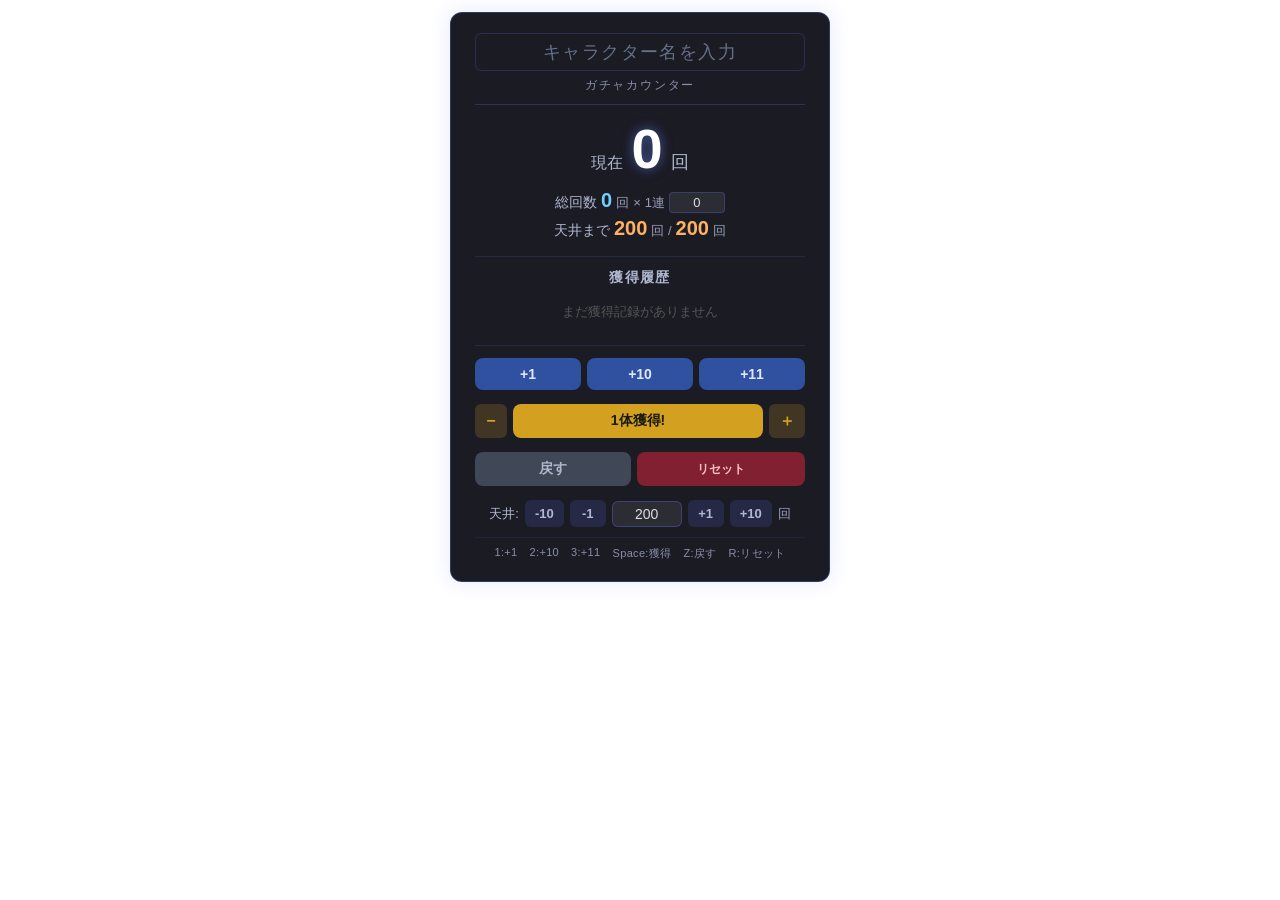
<file: index.html>
<!DOCTYPE html>
<html lang="ja">
<head>
  <meta charset="UTF-8">
  <meta name="viewport" content="width=device-width, initial-scale=1.0">
  <title>ガチャカウンター</title>
  <link rel="stylesheet" href="css/style.css">
</head>
<body>
  <div class="container">
    <!-- タイトル -->
    <div class="title">
      <div class="char-name-input" id="charNameInput" contenteditable="true" data-placeholder="キャラクター名を入力"></div>
      <span class="title-sub">ガチャカウンター</span>
    </div>

    <!-- メインカウンター -->
    <div class="counter-section">
      <div class="main-counter">
        <span class="counter-label">現在</span>
        <span class="counter-value" id="currentStreak">0</span>
        <span class="counter-unit">回</span>
      </div>

      <div class="sub-counters">
        <div class="sub-counter total-counter">
          <div class="total-left">
            <span class="sub-label">総回数</span>
            <span class="sub-value" id="totalCount">0</span>
            <span class="sub-unit">回</span>
          </div>
          <span class="sub-unit">×</span>
          <div class="total-right">
            <span class="sub-unit">1連</span>
            <input class="credit-input" type="number" id="creditInput" value="0" min="0" max="99999">
          </div>
        </div>
        <div class="sub-counter credit-counter" id="creditRow">
          <span class="sub-label">消費</span>
          <span class="sub-value" id="totalCredit">0</span>
        </div>
        <div class="sub-counter pity-counter">
          <span class="sub-label">天井まで</span>
          <span class="sub-value" id="pityRemain">200</span>
          <span class="sub-unit">回 /</span>
          <span class="sub-value" id="pityLimitDisplay">200</span>
          <span class="sub-unit">回</span>
        </div>
      </div>
    </div>

    <!-- 獲得履歴 -->
    <div class="history-section">
      <h2 class="history-title">獲得履歴</h2>
      <div class="history-list" id="historyList">
        <p class="history-empty">まだ獲得記録がありません</p>
      </div>
      <div class="history-summary" id="historySummary"></div>
    </div>

    <!-- 操作ボタン -->
    <div class="controls-section">
      <div class="button-row">
        <button class="btn btn-pull" id="btnPull1" data-amount="1">+1</button>
        <button class="btn btn-pull" id="btnPull10" data-amount="10">+10</button>
        <button class="btn btn-pull" id="btnPull11" data-amount="11">+11</button>
      </div>
      <div class="button-row">
        <button class="btn-get-adjust" id="getCountMinus">−</button>
        <button class="btn btn-get" id="btnGet"><span id="getCountDisplay">1</span>体獲得!</button>
        <button class="btn-get-adjust" id="getCountPlus">＋</button>
      </div>
      <div class="button-row">
        <button class="btn btn-undo" id="btnUndo">戻す</button>
        <button class="btn btn-reset" id="btnReset">リセット</button>
      </div>

      <!-- 天井設定 -->
      <div class="setting-row">
        <label class="setting-label" for="pityInput">天井:</label>
        <button class="btn-pity-adjust" id="pityMinus10">-10</button>
        <button class="btn-pity-adjust" id="pityMinus1">-1</button>
        <input class="setting-input" type="number" id="pityInput" value="200" min="1" max="9999">
        <button class="btn-pity-adjust" id="pityPlus1">+1</button>
        <button class="btn-pity-adjust" id="pityPlus10">+10</button>
        <span class="setting-unit">回</span>
      </div>
    </div>

    <!-- ショートカット説明 -->
    <div class="shortcut-section">
      <span class="shortcut-item">1:+1</span>
      <span class="shortcut-item">2:+10</span>
      <span class="shortcut-item">3:+11</span>
      <span class="shortcut-item">Space:獲得</span>
      <span class="shortcut-item">Z:戻す</span>
      <span class="shortcut-item">R:リセット</span>
    </div>

    <!-- リセット確認ダイアログ -->
    <div class="confirm-overlay" id="confirmOverlay">
      <div class="confirm-dialog">
        <p class="confirm-message">全てのデータをリセットしますか？</p>
        <div class="confirm-buttons">
          <button class="btn btn-reset" id="confirmYes">リセットする</button>
          <button class="btn btn-undo" id="confirmNo">キャンセル</button>
        </div>
      </div>
    </div>
  </div>

  <script src="js/app.js"></script>
</body>
</html>
</file>
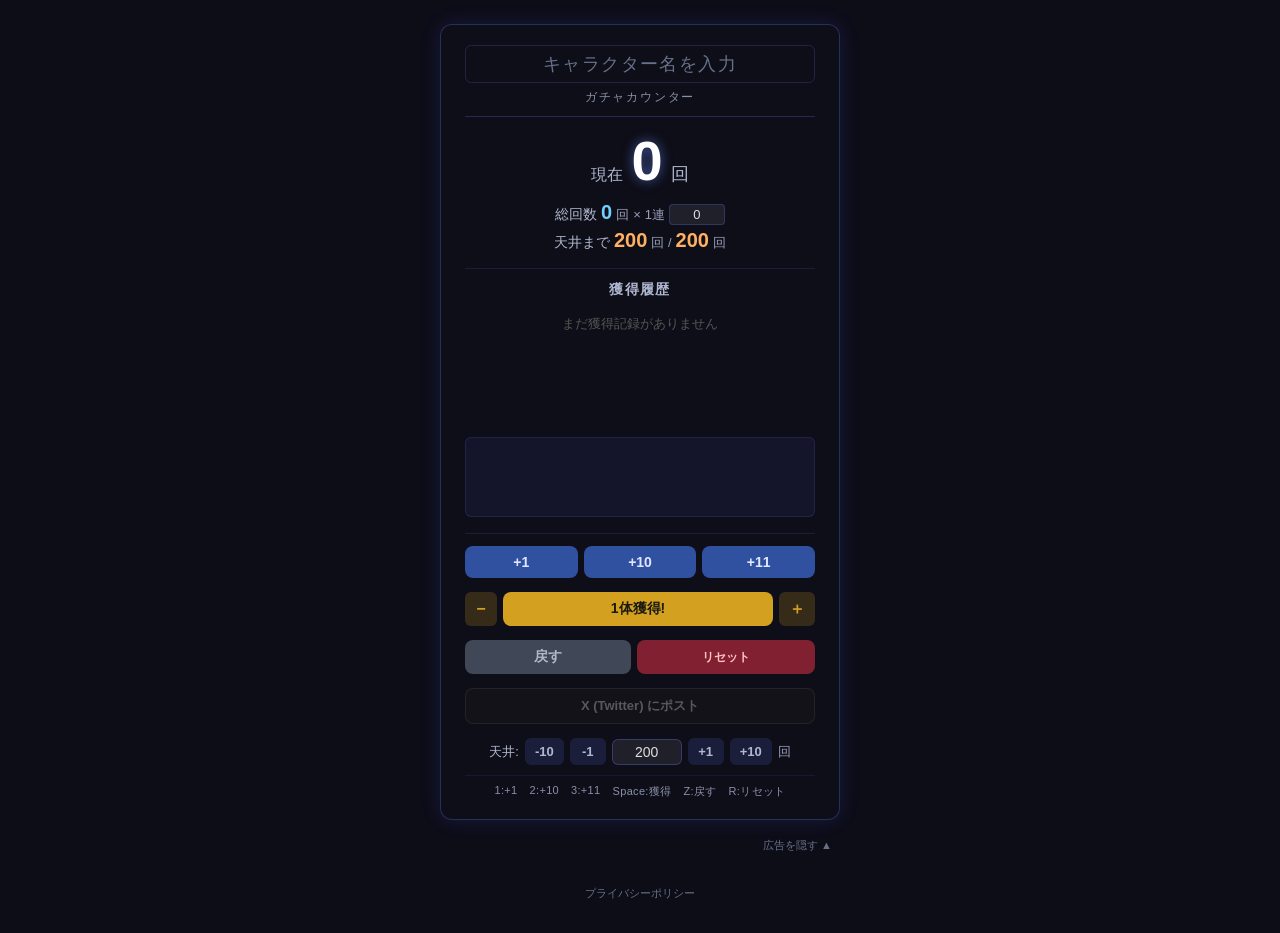
<file: browser/index.html>
<!DOCTYPE html>
<html lang="ja">
<head>
  <meta charset="UTF-8">
  <meta name="viewport" content="width=device-width, initial-scale=1.0">
  <title>ガチャカウンター</title>

  <!-- OGP / Twitter Card -->
  <meta property="og:type"        content="website">
  <meta property="og:url"         content="https://2026-obs-gacha-counter.vercel.app">
  <meta property="og:site_name"   content="ガチャカウンター">
  <meta property="og:locale"      content="ja_JP">
  <meta property="og:title"       content="ガチャカウンター">
  <meta property="og:description" content="ガチャの回数・獲得履歴を記録できるカウンターツールです。OBS配信でも使えます。">
  <meta property="og:image"       content="https://2026-obs-gacha-counter.vercel.app/ogp.png">

  <meta name="twitter:card"        content="summary_large_image">
  <meta name="twitter:url"         content="https://2026-obs-gacha-counter.vercel.app">
  <meta name="twitter:title"       content="ガチャカウンター">
  <meta name="twitter:description" content="ガチャの回数・獲得履歴を記録できるカウンターツールです。OBS配信でも使えます。">
  <meta name="twitter:image"       content="https://2026-obs-gacha-counter.vercel.app/ogp.png">

  <!-- Google tag (gtag.js) -->
  <script async src="https://www.googletagmanager.com/gtag/js?id=G-4J7GJDFZ3C"></script>
  <script>
    window.dataLayer = window.dataLayer || [];
    function gtag(){dataLayer.push(arguments);}
    gtag('js', new Date());

    gtag('config', 'G-4J7GJDFZ3C');
  </script>

  <link rel="icon" href="favicon.ico">
  <link rel="stylesheet" href="css/style.css">
</head>
<body>
  <div class="page-wrapper">
    <div class="container">
      <!-- タイトル -->
      <div class="title">
        <div class="char-name-input" id="charNameInput" contenteditable="true" data-placeholder="キャラクター名を入力"></div>
        <span class="title-sub">ガチャカウンター</span>
      </div>

      <!-- メインカウンター -->
      <div class="counter-section">
        <div class="main-counter">
          <span class="counter-label">現在</span>
          <span class="counter-value" id="currentStreak">0</span>
          <span class="counter-unit">回</span>
        </div>

        <div class="sub-counters">
          <div class="sub-counter total-counter">
            <div class="total-left">
              <span class="sub-label">総回数</span>
              <span class="sub-value" id="totalCount">0</span>
              <span class="sub-unit">回</span>
            </div>
            <span class="sub-unit">×</span>
            <div class="total-right">
              <span class="sub-unit">1連</span>
              <input class="credit-input" type="number" id="creditInput" value="0" min="0" max="99999">
            </div>
          </div>
          <div class="sub-counter credit-counter" id="creditRow">
            <span class="sub-label">消費</span>
            <span class="sub-value" id="totalCredit">0</span>
          </div>
          <div class="sub-counter pity-counter">
            <span class="sub-label">天井まで</span>
            <span class="sub-value" id="pityRemain">200</span>
            <span class="sub-unit">回 /</span>
            <span class="sub-value" id="pityLimitDisplay">200</span>
            <span class="sub-unit">回</span>
          </div>
        </div>
      </div>

      <!-- 獲得履歴 -->
      <div class="history-section">
        <h2 class="history-title">獲得履歴</h2>
        <div class="history-list" id="historyList">
          <p class="history-empty">まだ獲得記録がありません</p>
        </div>
        <div class="history-summary" id="historySummary"></div>
      </div>

      <!-- 操作ボタン -->
      <div class="controls-section">
        <div class="button-row">
          <button class="btn btn-pull" id="btnPull1" data-amount="1">+1</button>
          <button class="btn btn-pull" id="btnPull10" data-amount="10">+10</button>
          <button class="btn btn-pull" id="btnPull11" data-amount="11">+11</button>
        </div>
        <div class="button-row">
          <button class="btn-get-adjust" id="getCountMinus">−</button>
          <button class="btn btn-get" id="btnGet"><span id="getCountDisplay">1</span>体獲得!</button>
          <button class="btn-get-adjust" id="getCountPlus">＋</button>
        </div>
        <div class="button-row">
          <button class="btn btn-undo" id="btnUndo">戻す</button>
          <button class="btn btn-reset" id="btnReset">リセット</button>
        </div>

        <!-- Xポストボタン -->
        <div class="button-row">
          <button class="btn btn-tweet" id="btnTweet" disabled>X (Twitter) にポスト</button>
        </div>

        <!-- 天井設定 -->
        <div class="setting-row">
          <label class="setting-label" for="pityInput">天井:</label>
          <button class="btn-pity-adjust" id="pityMinus10">-10</button>
          <button class="btn-pity-adjust" id="pityMinus1">-1</button>
          <input class="setting-input" type="number" id="pityInput" value="200" min="1" max="9999">
          <button class="btn-pity-adjust" id="pityPlus1">+1</button>
          <button class="btn-pity-adjust" id="pityPlus10">+10</button>
          <span class="setting-unit">回</span>
        </div>
      </div>

      <!-- ショートカット説明 -->
      <div class="shortcut-section">
        <span class="shortcut-item">1:+1</span>
        <span class="shortcut-item">2:+10</span>
        <span class="shortcut-item">3:+11</span>
        <span class="shortcut-item">Space:獲得</span>
        <span class="shortcut-item">Z:戻す</span>
        <span class="shortcut-item">R:リセット</span>
      </div>

      <!-- リセット確認ダイアログ -->
      <div class="confirm-overlay" id="confirmOverlay">
        <div class="confirm-dialog">
          <p class="confirm-message">全てのデータをリセットしますか？</p>
          <div class="confirm-buttons">
            <button class="btn btn-reset" id="confirmYes">リセットする</button>
            <button class="btn btn-undo" id="confirmNo">キャンセル</button>
          </div>
        </div>
      </div>
    </div>

    <!-- 広告エリア（09で内容を設定） -->
    <div class="ad-section" id="adSection">
      <button class="ad-toggle" id="adToggle">広告を隠す ▲</button>
      <div class="ad-area" id="adArea">
        <!-- ここに A8.net / Amazonアソシエイト のバナータグを貼り付ける -->
        <!-- 例: -->
        <!-- <a href="https://px.a8.net/svt/ejp?a8mat=..." target="_blank">
               <img src="https://www22.a8.net/svt/bgt?aid=...&wid=..." width="300" height="250" alt="">
             </a> -->
      </div>
    </div>

    <!-- フッター -->
    <footer class="page-footer">
      <a href="privacy.html" class="footer-link">プライバシーポリシー</a>
    </footer>
  </div>

  <script src="js/app.js"></script>
</body>
</html>
</file>
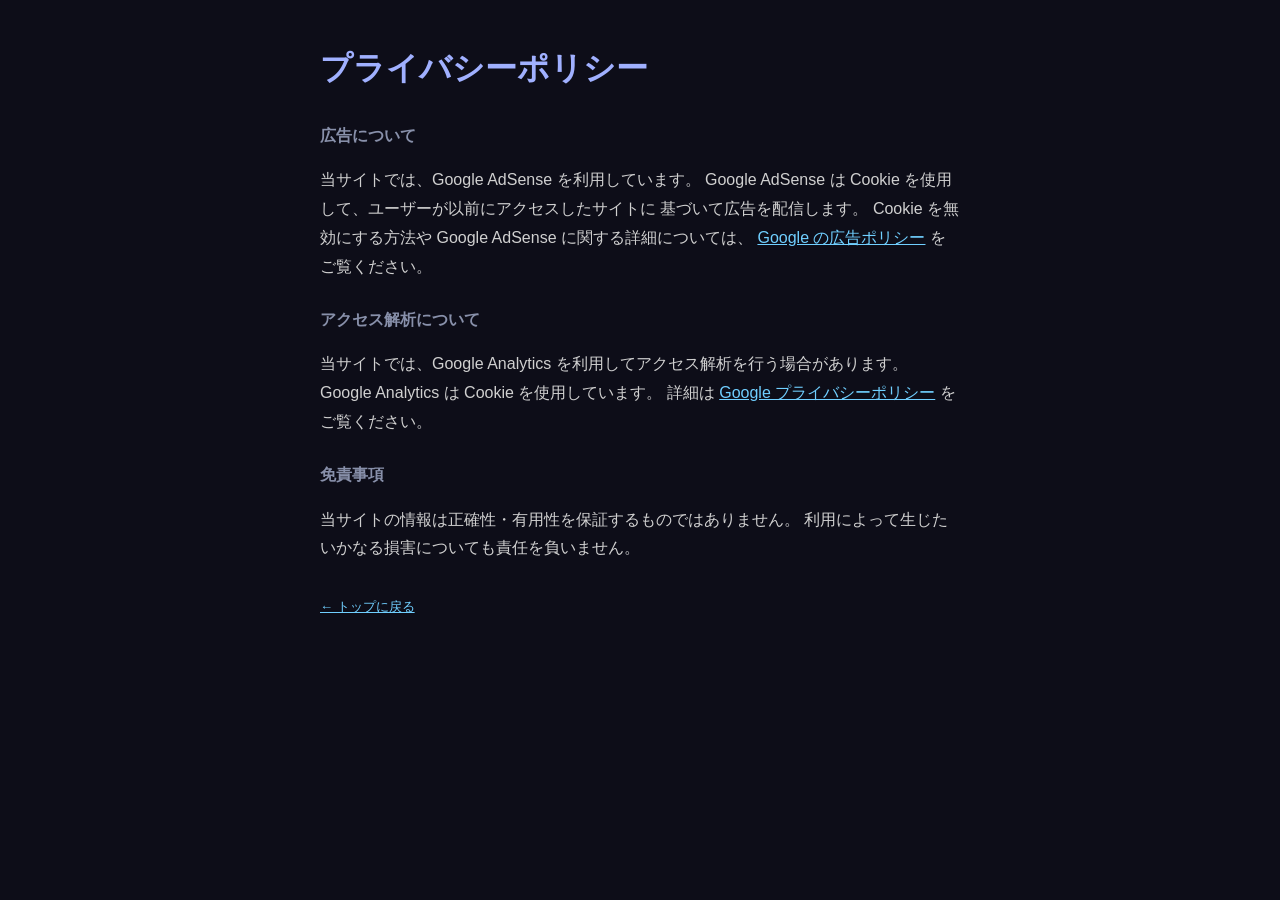
<file: browser/privacy.html>
<!DOCTYPE html>
<html lang="ja">
<head>
  <meta charset="UTF-8">
  <meta name="viewport" content="width=device-width, initial-scale=1.0">
  <title>プライバシーポリシー - ガチャカウンター</title>
  <style>
    body {
      background: #0d0d18;
      color: #d0d0d0;
      font-family: "Segoe UI", "Hiragino Kaku Gothic ProN", "Noto Sans JP", sans-serif;
      max-width: 640px;
      margin: 40px auto;
      padding: 0 20px;
      line-height: 1.8;
    }
    h1 { color: #a0b0ff; margin-bottom: 24px; }
    h2 { color: #8890aa; margin: 24px 0 8px; font-size: 16px; }
    a  { color: #70cfff; }
  </style>
</head>
<body>
  <h1>プライバシーポリシー</h1>

  <h2>広告について</h2>
  <p>
    当サイトでは、Google AdSense を利用しています。
    Google AdSense は Cookie を使用して、ユーザーが以前にアクセスしたサイトに
    基づいて広告を配信します。
    Cookie を無効にする方法や Google AdSense に関する詳細については、
    <a href="https://policies.google.com/technologies/ads" target="_blank" rel="noopener noreferrer">Google の広告ポリシー</a>
    をご覧ください。
  </p>

  <h2>アクセス解析について</h2>
  <p>
    当サイトでは、Google Analytics を利用してアクセス解析を行う場合があります。
    Google Analytics は Cookie を使用しています。
    詳細は
    <a href="https://policies.google.com/privacy" target="_blank" rel="noopener noreferrer">Google プライバシーポリシー</a>
    をご覧ください。
  </p>

  <h2>免責事項</h2>
  <p>
    当サイトの情報は正確性・有用性を保証するものではありません。
    利用によって生じたいかなる損害についても責任を負いません。
  </p>

  <p style="margin-top: 32px; font-size: 13px; color: #667088;">
    <a href="index.html">← トップに戻る</a>
  </p>
</body>
</html>
</file>
<file: css/style.css>
/* ============================================
   ガチャカウンター - スタイルシート
   OBS ブラウザソース対応 (透明背景)
   ============================================ */

/* --- リセット & ベース --- */
*, *::before, *::after {
  margin: 0;
  padding: 0;
  box-sizing: border-box;
}

body {
  background: transparent;
  font-family: "Segoe UI", "Hiragino Kaku Gothic ProN", "Noto Sans JP", "Meiryo", sans-serif;
  color: #f0f0f0;
  min-height: 100vh;
  display: flex;
  justify-content: center;
  align-items: flex-start;
  padding: 12px;
}

/* --- コンテナ --- */
.container {
  position: relative;
  background: rgba(15, 15, 25, 0.95);
  border: 1px solid rgba(100, 120, 255, 0.3);
  border-radius: 12px;
  padding: 20px 24px;
  width: 380px;
  box-shadow: 0 0 20px rgba(80, 100, 255, 0.15);
}

/* --- タイトル --- */
.title {
  text-align: center;
  margin-bottom: 16px;
  border-bottom: 1px solid rgba(100, 120, 255, 0.25);
  padding-bottom: 10px;
}

.char-name-input {
  display: block;
  width: 100%;
  min-height: 1.4em;
  background: transparent;
  border: 1px solid rgba(100, 120, 255, 0.2);
  border-radius: 6px;
  padding: 6px 10px;
  font-size: 18px;
  font-weight: 700;
  color: #ffffff;
  text-align: center;
  font-family: inherit;
  letter-spacing: 0.08em;
  margin-bottom: 4px;
  cursor: text;
  word-break: break-all;
}

.char-name-input:empty::before {
  content: attr(data-placeholder);
  color: #667088;
  font-weight: 400;
  pointer-events: none;
}

.char-name-input:focus {
  outline: none;
  border-color: rgba(100, 140, 255, 0.5);
}

.title-sub {
  font-size: 12px;
  color: #8890aa;
  letter-spacing: 0.15em;
}

/* --- メインカウンター --- */
.counter-section {
  text-align: center;
  margin-bottom: 16px;
}

.main-counter {
  display: flex;
  align-items: baseline;
  justify-content: center;
  gap: 8px;
  margin-bottom: 12px;
}

.counter-label {
  font-size: 16px;
  color: #b0b8d0;
}

.counter-value {
  font-size: 56px;
  font-weight: 800;
  color: #ffffff;
  text-shadow: 0 0 12px rgba(100, 140, 255, 0.6);
  line-height: 1;
  transition: transform 0.1s ease;
}

.counter-unit {
  font-size: 18px;
  color: #b0b8d0;
}

/* カウント変動アニメーション */
.counter-value.pulse {
  animation: counterPulse 0.3s ease;
}

@keyframes counterPulse {
  0%   { transform: scale(1); }
  40%  { transform: scale(1.15); color: #70cfff; }
  100% { transform: scale(1); }
}

/* --- サブカウンター --- */
.sub-counters {
  display: flex;
  flex-direction: column;
  gap: 4px;
}

.sub-counter {
  display: flex;
  align-items: baseline;
  justify-content: center;
  gap: 4px;
  font-size: 14px;
}

.sub-label {
  color: #b0b8d0;
}

.sub-value {
  font-size: 20px;
  font-weight: 700;
  color: #e0e0e0;
}

.sub-unit {
  color: #98a0b8;
  font-size: 13px;
}

.total-left, .total-right {
  display: flex;
  align-items: baseline;
  gap: 4px;
}

.total-counter .sub-value {
  color: #70cfff;
}

.credit-input {
  width: 56px;
  padding: 2px 4px;
  border: 1px solid rgba(100, 120, 255, 0.25);
  border-radius: 4px;
  background: rgba(255, 255, 255, 0.08);
  color: #e0e0e0;
  font-size: 13px;
  text-align: center;
  font-family: inherit;
  -moz-appearance: textfield;
}

.credit-input::-webkit-outer-spin-button,
.credit-input::-webkit-inner-spin-button {
  -webkit-appearance: none;
  margin: 0;
}

.credit-input:focus {
  outline: none;
  border-color: rgba(100, 140, 255, 0.5);
}

.credit-counter {
  display: none;
}

.credit-counter.show {
  display: flex;
}

.credit-counter .sub-value {
  color: #ff90d0;
}

.pity-counter .sub-value {
  color: #ffb060;
}

/* 天井到達時の警告色 */
.pity-counter.pity-near .sub-value {
  color: #ff6060;
  text-shadow: 0 0 8px rgba(255, 80, 80, 0.5);
}

/* --- 獲得履歴 --- */
.history-section {
  margin-bottom: 16px;
  border-top: 1px solid rgba(100, 120, 255, 0.15);
  padding-top: 12px;
}

.history-title {
  font-size: 14px;
  font-weight: 600;
  color: #b0b8d0;
  margin-bottom: 8px;
  text-align: center;
  letter-spacing: 0.1em;
}

.history-list {
  max-height: 120px;
  overflow-y: auto;
  display: flex;
  flex-direction: column;
  gap: 4px;
}

.history-list::-webkit-scrollbar {
  width: 4px;
}

.history-list::-webkit-scrollbar-track {
  background: rgba(255, 255, 255, 0.05);
  border-radius: 2px;
}

.history-list::-webkit-scrollbar-thumb {
  background: rgba(100, 120, 255, 0.3);
  border-radius: 2px;
}

.history-empty {
  text-align: center;
  color: #555;
  font-size: 13px;
  padding: 8px 0;
}

.history-item {
  display: flex;
  justify-content: space-between;
  align-items: center;
  padding: 4px 10px;
  background: rgba(255, 255, 255, 0.04);
  border-radius: 6px;
  font-size: 13px;
}

.history-item-id {
  color: #a0b0ff;
  font-weight: 700;
  min-width: 48px;
}

.history-item-total {
  color: #e0e0e0;
  font-weight: 600;
}

.history-item-diff {
  color: #98a0b8;
  font-size: 12px;
}

/* --- 獲得サマリー --- */
.history-summary {
  margin-top: 10px;
  padding: 8px 12px;
  background: rgba(100, 120, 255, 0.08);
  border-radius: 6px;
  border: 1px solid rgba(100, 120, 255, 0.15);
}

.history-summary:empty {
  display: none;
}

.history-summary-title {
  font-size: 12px;
  color: #8890aa;
  text-align: center;
  margin-bottom: 6px;
  letter-spacing: 0.1em;
}

.summary-item {
  display: flex;
  justify-content: space-between;
  align-items: center;
  padding: 2px 4px;
  font-size: 13px;
}

.summary-item-name {
  color: #a0b0ff;
  font-weight: 600;
}

.summary-item-count {
  color: #70cfff;
  font-weight: 700;
}

.summary-item-pulls {
  color: #98a0b8;
  font-size: 12px;
}

/* 獲得時アニメーション */
.history-item.flash {
  animation: getFlash 0.6s ease;
}

@keyframes getFlash {
  0%   { background: rgba(255, 200, 60, 0.5); transform: scale(1.03); }
  100% { background: rgba(255, 255, 255, 0.04); transform: scale(1); }
}

/* 獲得時の全体エフェクト */
.container.get-effect {
  animation: getGlow 0.6s ease;
}

@keyframes getGlow {
  0%   { box-shadow: 0 0 20px rgba(80, 100, 255, 0.15); }
  30%  { box-shadow: 0 0 40px rgba(255, 200, 60, 0.5), 0 0 80px rgba(255, 180, 40, 0.2); }
  100% { box-shadow: 0 0 20px rgba(80, 100, 255, 0.15); }
}

/* --- 操作ボタン --- */
.controls-section {
  border-top: 1px solid rgba(100, 120, 255, 0.15);
  padding-top: 12px;
  margin-bottom: 10px;
}

.button-row {
  display: flex;
  justify-content: center;
  gap: 6px;
  margin-bottom: 14px;
}

.btn {
  border: none;
  border-radius: 8px;
  padding: 8px 14px;
  font-size: 14px;
  font-weight: 700;
  cursor: pointer;
  transition: transform 0.1s ease, filter 0.1s ease;
  font-family: inherit;
}

.btn:hover {
  filter: brightness(1.15);
  transform: translateY(-1px);
}

.btn:active {
  transform: translateY(1px) scale(0.97);
}

.btn-pull {
  background: #3050a0;
  color: #e0e8ff;
  flex: 1;
}

.btn-get {
  background: #d4a020;
  color: #1a1a10;
  flex: 1;
}

.btn-undo {
  background: #404858;
  color: #b0b8cc;
  flex: 1;
}

/* --- 獲得数調整 --- */
.btn-get-adjust {
  border: none;
  border-radius: 6px;
  padding: 8px 10px;
  font-size: 16px;
  font-weight: 700;
  cursor: pointer;
  background: rgba(212, 160, 32, 0.2);
  color: #d4a020;
  font-family: inherit;
  transition: background 0.15s ease, transform 0.1s ease;
  min-width: 32px;
  line-height: 1;
}

.btn-get-adjust:hover {
  background: rgba(212, 160, 32, 0.35);
}

.btn-get-adjust:active {
  transform: scale(0.95);
}


.btn-reset {
  background: #802030;
  color: #ffc0c0;
  font-size: 12px;
  padding: 6px 20px;
  flex: 1;
}

/* --- 天井設定 --- */
.setting-row {
  display: flex;
  align-items: center;
  justify-content: center;
  gap: 6px;
  margin-top: 4px;
}

.setting-label {
  font-size: 13px;
  color: #b0b8d0;
}

.setting-input {
  width: 70px;
  padding: 4px 8px;
  border: 1px solid rgba(100, 120, 255, 0.3);
  border-radius: 6px;
  background: rgba(255, 255, 255, 0.08);
  color: #e0e0e0;
  font-size: 14px;
  text-align: center;
  font-family: inherit;
  -moz-appearance: textfield;
}

.setting-input::-webkit-outer-spin-button,
.setting-input::-webkit-inner-spin-button {
  -webkit-appearance: none;
  margin: 0;
}

.btn-pity-adjust {
  border: none;
  border-radius: 6px;
  padding: 6px 10px;
  font-size: 13px;
  font-weight: 700;
  cursor: pointer;
  background: rgba(100, 120, 255, 0.15);
  color: #b0b8d0;
  font-family: inherit;
  transition: background 0.15s ease, transform 0.1s ease;
  min-width: 36px;
}

.btn-pity-adjust:hover {
  background: rgba(100, 120, 255, 0.3);
  color: #e0e8ff;
}

.btn-pity-adjust:active {
  transform: scale(0.95);
}

.setting-input:focus {
  outline: none;
  border-color: rgba(100, 140, 255, 0.6);
}

.setting-unit {
  font-size: 13px;
  color: #98a0b8;
}

/* --- ショートカット説明 --- */
.shortcut-section {
  display: flex;
  flex-wrap: wrap;
  justify-content: center;
  gap: 6px 12px;
  padding-top: 8px;
  border-top: 1px solid rgba(100, 120, 255, 0.1);
}

.shortcut-item {
  font-size: 11px;
  color: #8890a8;
  letter-spacing: 0.03em;
}

/* --- リセット確認ダイアログ --- */
.confirm-overlay {
  display: none;
  position: absolute;
  top: 0;
  left: 0;
  width: 100%;
  height: 100%;
  background: rgba(0, 0, 0, 0.6);
  border-radius: 12px;
  justify-content: center;
  align-items: center;
  z-index: 100;
}

.confirm-overlay.show {
  display: flex;
}

.confirm-dialog {
  background: rgba(30, 30, 50, 0.95);
  border: 1px solid rgba(255, 80, 80, 0.4);
  border-radius: 10px;
  padding: 20px 24px;
  text-align: center;
}

.confirm-message {
  font-size: 15px;
  color: #e0e0e0;
  margin-bottom: 16px;
}

.confirm-buttons {
  display: flex;
  gap: 10px;
  justify-content: center;
}
</file>
<file: browser/css/style.css>
/* ============================================
   ガチャカウンター (ブラウザ版) - スタイルシート
   ============================================ */

*, *::before, *::after {
  margin: 0;
  padding: 0;
  box-sizing: border-box;
}

body {
  background: #0d0d18;
  font-family: "Segoe UI", "Hiragino Kaku Gothic ProN", "Noto Sans JP", "Meiryo", sans-serif;
  color: #f0f0f0;
  min-height: 100vh;
  display: flex;
  justify-content: center;
  align-items: flex-start;
  padding: 24px 12px;
}

.page-wrapper {
  display: flex;
  flex-direction: column;
  align-items: center;
  gap: 16px;
  width: 100%;
  max-width: 400px;
}

.container {
  position: relative;
  background: rgba(15, 15, 25, 0.95);
  border: 1px solid rgba(100, 120, 255, 0.3);
  border-radius: 12px;
  padding: 20px 24px;
  width: 100%;
  box-shadow: 0 0 20px rgba(80, 100, 255, 0.15);
}

/* --- 広告エリア --- */
.ad-section {
  width: 100%;
  display: flex;
  flex-direction: column;
  align-items: center;
  gap: 4px;
}

.ad-toggle {
  background: none;
  border: none;
  font-size: 11px;
  color: #667088;
  cursor: pointer;
  padding: 2px 8px;
  align-self: flex-end;
  font-family: inherit;
}

.ad-toggle:hover {
  color: #8890a8;
}

.ad-area {
  width: 100%;
  display: flex;
  flex-direction: column;
  align-items: center;
  gap: 12px;
  overflow: hidden;
  max-height: 600px;
  transition: max-height 0.3s ease, opacity 0.3s ease;
  opacity: 1;
}

.ad-area.hidden {
  max-height: 0;
  opacity: 0;
}

.title {
  text-align: center;
  margin-bottom: 16px;
  border-bottom: 1px solid rgba(100, 120, 255, 0.25);
  padding-bottom: 10px;
}

.char-name-input {
  display: block;
  width: 100%;
  min-height: 1.4em;
  background: transparent;
  border: 1px solid rgba(100, 120, 255, 0.2);
  border-radius: 6px;
  padding: 6px 10px;
  font-size: 18px;
  font-weight: 700;
  color: #ffffff;
  text-align: center;
  font-family: inherit;
  letter-spacing: 0.08em;
  margin-bottom: 4px;
  cursor: text;
  word-break: break-all;
}

.char-name-input:empty::before {
  content: attr(data-placeholder);
  color: #667088;
  font-weight: 400;
  pointer-events: none;
}

.char-name-input:focus {
  outline: none;
  border-color: rgba(100, 140, 255, 0.5);
}

.title-sub {
  font-size: 12px;
  color: #8890aa;
  letter-spacing: 0.15em;
}

.counter-section {
  text-align: center;
  margin-bottom: 16px;
}

.main-counter {
  display: flex;
  align-items: baseline;
  justify-content: center;
  gap: 8px;
  margin-bottom: 12px;
}

.counter-label {
  font-size: 16px;
  color: #b0b8d0;
}

.counter-value {
  font-size: 56px;
  font-weight: 800;
  color: #ffffff;
  text-shadow: 0 0 12px rgba(100, 140, 255, 0.6);
  line-height: 1;
  transition: transform 0.1s ease;
}

.counter-unit {
  font-size: 18px;
  color: #b0b8d0;
}

.counter-value.pulse {
  animation: counterPulse 0.3s ease;
}

@keyframes counterPulse {
  0%   { transform: scale(1); }
  40%  { transform: scale(1.15); color: #70cfff; }
  100% { transform: scale(1); }
}

.sub-counters {
  display: flex;
  flex-direction: column;
  gap: 4px;
}

.sub-counter {
  display: flex;
  align-items: baseline;
  justify-content: center;
  gap: 4px;
  font-size: 14px;
}

.sub-label {
  color: #b0b8d0;
}

.sub-value {
  font-size: 20px;
  font-weight: 700;
  color: #e0e0e0;
}

.sub-unit {
  color: #98a0b8;
  font-size: 13px;
}

.total-left, .total-right {
  display: flex;
  align-items: baseline;
  gap: 4px;
}

.total-counter .sub-value {
  color: #70cfff;
}

.credit-input {
  width: 56px;
  padding: 2px 4px;
  border: 1px solid rgba(100, 120, 255, 0.25);
  border-radius: 4px;
  background: rgba(255, 255, 255, 0.08);
  color: #e0e0e0;
  font-size: 13px;
  text-align: center;
  font-family: inherit;
  -moz-appearance: textfield;
}

.credit-input::-webkit-outer-spin-button,
.credit-input::-webkit-inner-spin-button {
  -webkit-appearance: none;
  margin: 0;
}

.credit-input:focus {
  outline: none;
  border-color: rgba(100, 140, 255, 0.5);
}

.credit-counter {
  display: none;
}

.credit-counter.show {
  display: flex;
}

.credit-counter .sub-value {
  color: #ff90d0;
}

.pity-counter .sub-value {
  color: #ffb060;
}

.pity-counter.pity-near .sub-value {
  color: #ff6060;
  text-shadow: 0 0 8px rgba(255, 80, 80, 0.5);
}

.history-section {
  margin-bottom: 16px;
  border-top: 1px solid rgba(100, 120, 255, 0.15);
  padding-top: 12px;
}

.history-title {
  font-size: 14px;
  font-weight: 600;
  color: #b0b8d0;
  margin-bottom: 8px;
  text-align: center;
  letter-spacing: 0.1em;
}

.history-list {
  height: 120px;
  overflow-y: auto;
  display: flex;
  flex-direction: column;
  gap: 4px;
}

.history-list::-webkit-scrollbar {
  width: 4px;
}

.history-list::-webkit-scrollbar-track {
  background: rgba(255, 255, 255, 0.05);
  border-radius: 2px;
}

.history-list::-webkit-scrollbar-thumb {
  background: rgba(100, 120, 255, 0.3);
  border-radius: 2px;
}

.history-empty {
  text-align: center;
  color: #555;
  font-size: 13px;
  padding: 8px 0;
}

.history-item {
  display: flex;
  justify-content: space-between;
  align-items: center;
  padding: 4px 10px;
  background: rgba(255, 255, 255, 0.04);
  border-radius: 6px;
  font-size: 13px;
}

.history-item-id {
  color: #a0b0ff;
  font-weight: 700;
  min-width: 48px;
}

.history-item-total {
  color: #e0e0e0;
  font-weight: 600;
}

.history-item-diff {
  color: #98a0b8;
  font-size: 12px;
}

.history-summary {
  margin-top: 10px;
  padding: 8px 12px;
  height: 80px;
  overflow-y: auto;
  background: rgba(100, 120, 255, 0.08);
  border-radius: 6px;
  border: 1px solid rgba(100, 120, 255, 0.15);
}

.history-summary-title {
  font-size: 12px;
  color: #8890aa;
  text-align: center;
  margin-bottom: 6px;
  letter-spacing: 0.1em;
}

.summary-item {
  display: flex;
  justify-content: space-between;
  align-items: center;
  padding: 2px 4px;
  font-size: 13px;
}

.summary-item-name {
  color: #a0b0ff;
  font-weight: 600;
}

.summary-item-count {
  color: #70cfff;
  font-weight: 700;
}

.summary-item-toku {
  color: #ffa040;
  font-size: 11px;
  font-weight: 600;
}

.summary-item-pulls {
  color: #98a0b8;
  font-size: 12px;
}

.history-item.flash {
  animation: getFlash 0.6s ease;
}

@keyframes getFlash {
  0%   { background: rgba(255, 200, 60, 0.5); transform: scale(1.03); }
  100% { background: rgba(255, 255, 255, 0.04); transform: scale(1); }
}

.container.get-effect {
  animation: getGlow 0.6s ease;
}

@keyframes getGlow {
  0%   { box-shadow: 0 0 20px rgba(80, 100, 255, 0.15); }
  30%  { box-shadow: 0 0 40px rgba(255, 200, 60, 0.5), 0 0 80px rgba(255, 180, 40, 0.2); }
  100% { box-shadow: 0 0 20px rgba(80, 100, 255, 0.15); }
}

.controls-section {
  border-top: 1px solid rgba(100, 120, 255, 0.15);
  padding-top: 12px;
  margin-bottom: 10px;
}

.button-row {
  display: flex;
  justify-content: center;
  gap: 6px;
  margin-bottom: 14px;
}

.btn {
  border: none;
  border-radius: 8px;
  padding: 8px 14px;
  font-size: 14px;
  font-weight: 700;
  cursor: pointer;
  transition: transform 0.1s ease, filter 0.1s ease;
  font-family: inherit;
}

.btn:hover {
  filter: brightness(1.15);
  transform: translateY(-1px);
}

.btn:active {
  transform: translateY(1px) scale(0.97);
}

.btn-pull {
  background: #3050a0;
  color: #e0e8ff;
  flex: 1;
}

.btn-get {
  background: #d4a020;
  color: #1a1a10;
  flex: 1;
}

.btn-undo {
  background: #404858;
  color: #b0b8cc;
  flex: 1;
}

.btn-get-adjust {
  border: none;
  border-radius: 6px;
  padding: 8px 10px;
  font-size: 16px;
  font-weight: 700;
  cursor: pointer;
  background: rgba(212, 160, 32, 0.2);
  color: #d4a020;
  font-family: inherit;
  transition: background 0.15s ease, transform 0.1s ease;
  min-width: 32px;
  line-height: 1;
}

.btn-get-adjust:hover {
  background: rgba(212, 160, 32, 0.35);
}

.btn-get-adjust:active {
  transform: scale(0.95);
}

.btn-reset {
  background: #802030;
  color: #ffc0c0;
  font-size: 12px;
  padding: 6px 20px;
  flex: 1;
}

.btn-tweet {
  background: #1a1a1a;
  color: #e0e0e0;
  border: 1px solid rgba(255, 255, 255, 0.2);
  flex: 1;
  font-size: 13px;
}

.btn-tweet:hover:not(:disabled) {
  background: #2a2a2a;
  border-color: rgba(255, 255, 255, 0.4);
}

.btn-tweet:disabled {
  opacity: 0.35;
  cursor: not-allowed;
  transform: none;
  filter: none;
}

.setting-row {
  display: flex;
  align-items: center;
  justify-content: center;
  gap: 6px;
  margin-top: 4px;
}

.setting-label {
  font-size: 13px;
  color: #b0b8d0;
}

.setting-input {
  width: 70px;
  padding: 4px 8px;
  border: 1px solid rgba(100, 120, 255, 0.3);
  border-radius: 6px;
  background: rgba(255, 255, 255, 0.08);
  color: #e0e0e0;
  font-size: 14px;
  text-align: center;
  font-family: inherit;
  -moz-appearance: textfield;
}

.setting-input::-webkit-outer-spin-button,
.setting-input::-webkit-inner-spin-button {
  -webkit-appearance: none;
  margin: 0;
}

.btn-pity-adjust {
  border: none;
  border-radius: 6px;
  padding: 6px 10px;
  font-size: 13px;
  font-weight: 700;
  cursor: pointer;
  background: rgba(100, 120, 255, 0.15);
  color: #b0b8d0;
  font-family: inherit;
  transition: background 0.15s ease, transform 0.1s ease;
  min-width: 36px;
}

.btn-pity-adjust:hover {
  background: rgba(100, 120, 255, 0.3);
  color: #e0e8ff;
}

.btn-pity-adjust:active {
  transform: scale(0.95);
}

.setting-input:focus {
  outline: none;
  border-color: rgba(100, 140, 255, 0.6);
}

.setting-unit {
  font-size: 13px;
  color: #98a0b8;
}

.shortcut-section {
  display: flex;
  flex-wrap: wrap;
  justify-content: center;
  gap: 6px 12px;
  padding-top: 8px;
  border-top: 1px solid rgba(100, 120, 255, 0.1);
}

.shortcut-item {
  font-size: 11px;
  color: #8890a8;
  letter-spacing: 0.03em;
}

.confirm-overlay {
  display: none;
  position: absolute;
  top: 0;
  left: 0;
  width: 100%;
  height: 100%;
  background: rgba(0, 0, 0, 0.6);
  border-radius: 12px;
  justify-content: center;
  align-items: center;
  z-index: 100;
}

.confirm-overlay.show {
  display: flex;
}

.confirm-dialog {
  background: rgba(30, 30, 50, 0.95);
  border: 1px solid rgba(255, 80, 80, 0.4);
  border-radius: 10px;
  padding: 20px 24px;
  text-align: center;
}

.confirm-message {
  font-size: 15px;
  color: #e0e0e0;
  margin-bottom: 16px;
}

.confirm-buttons {
  display: flex;
  gap: 10px;
  justify-content: center;
}

.page-footer {
  width: 100%;
  text-align: center;
  padding: 8px 0;
}

.footer-link {
  font-size: 11px;
  color: #667088;
  text-decoration: none;
}

.footer-link:hover {
  color: #8890a8;
}
</file>
